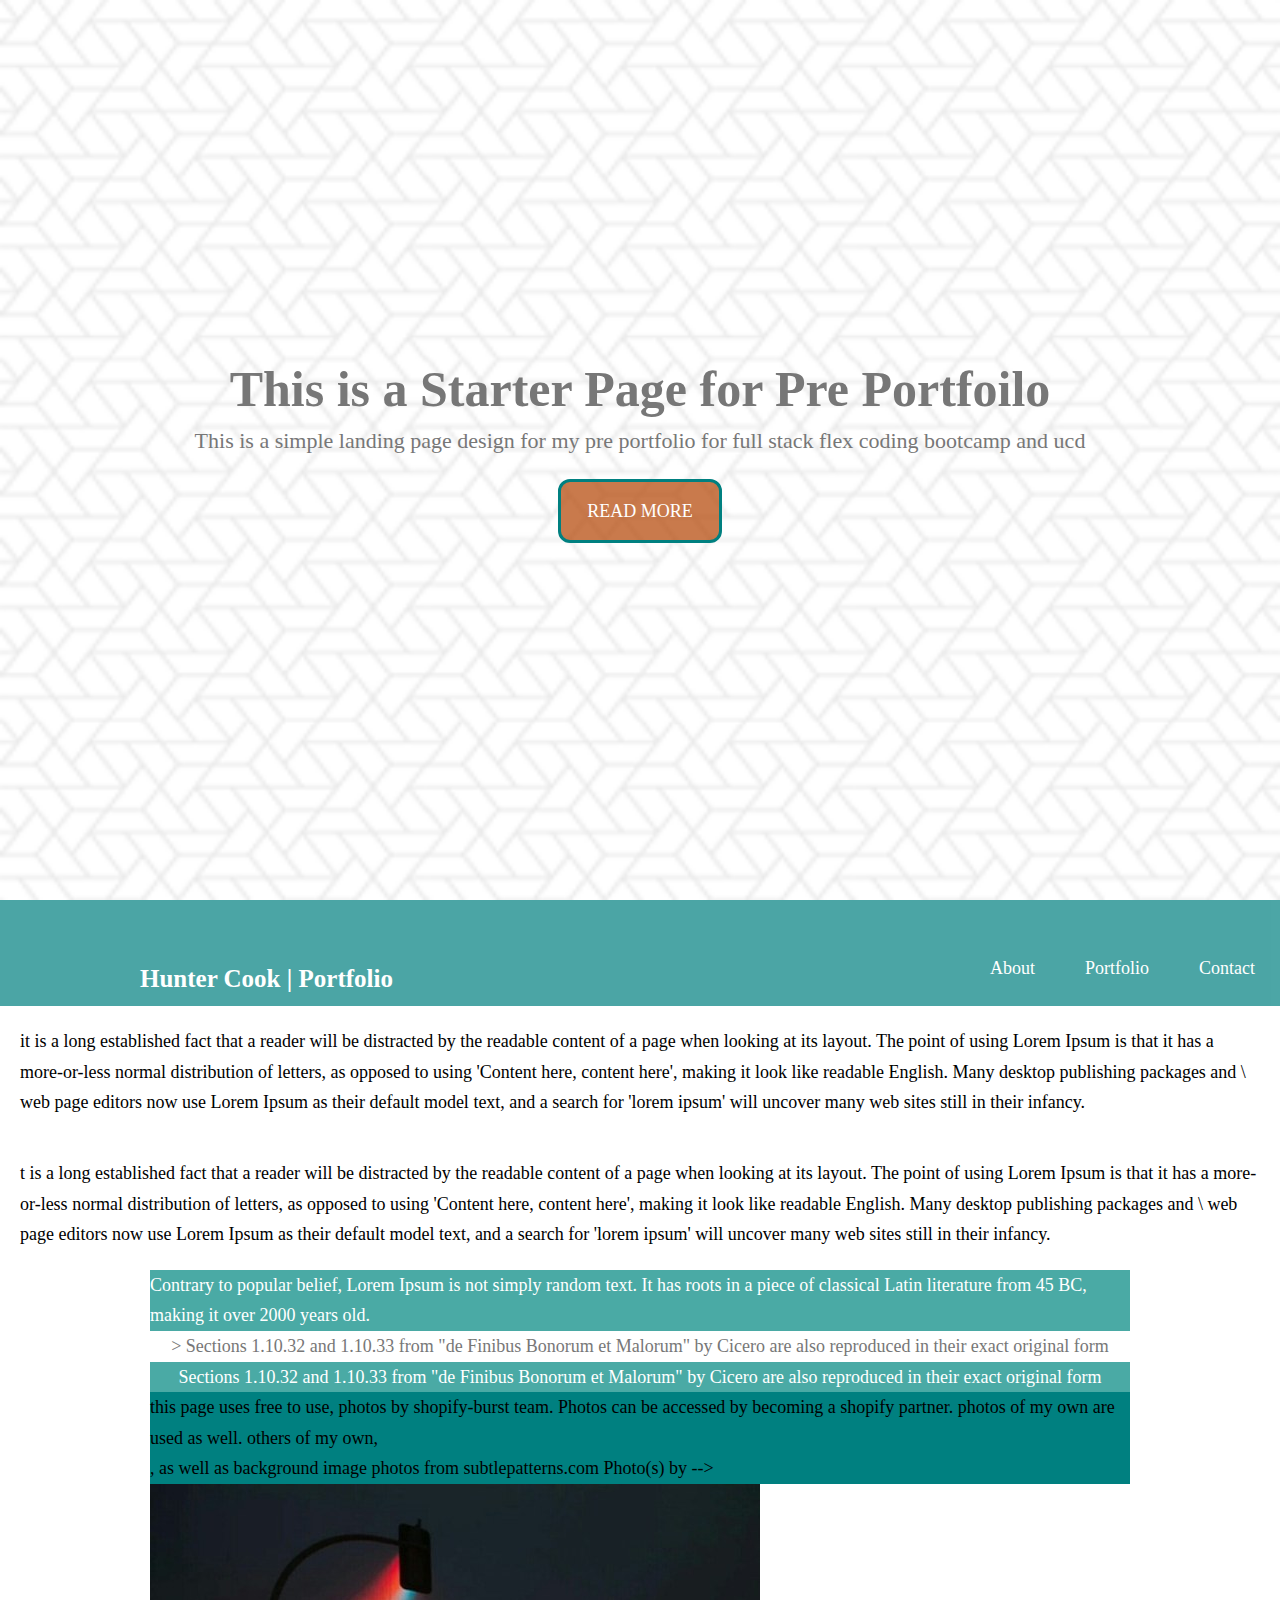
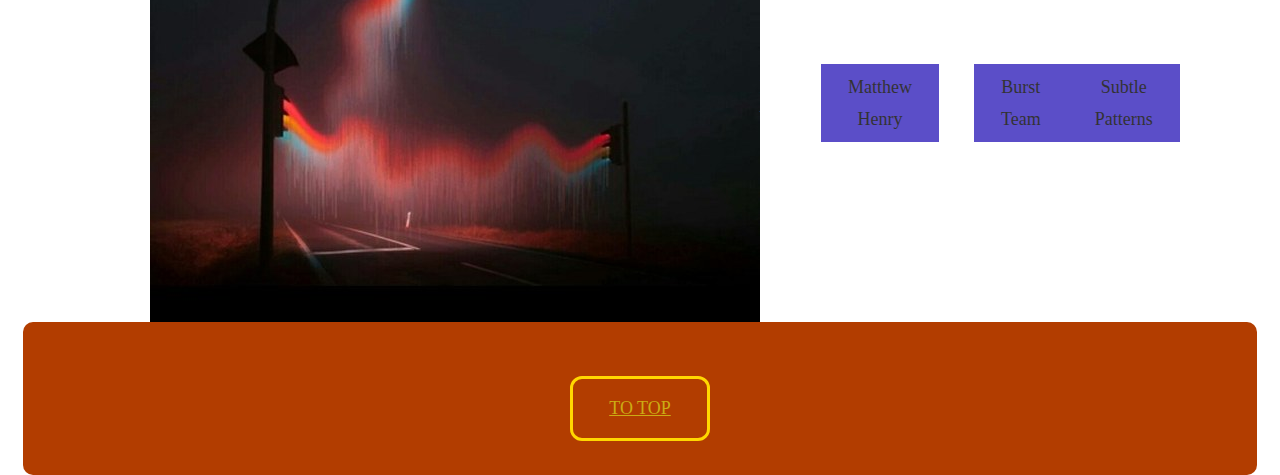
<file: base-portfolio/index.html>
<!DOCTYPE html>
<html lang="en">
<head>
	<meta charset="UTF-8">
	<meta name="viewport" content="width=device-width, initial-scale=1.0">
	<meta http-equiv="X-UA-Compatible" content="ie=edge">
	<title>MyIndex</title>
<link rel="stylesheet" type="text/css" href="assets/css/oldstyle.css"> 
</head>
<body>
	<header id="showcase"> 
		<h1 id="top"> This is a Starter Page for Pre Portfoilo</h1> 
		<p> This is a simple landing page design for my pre portfolio for full stack 
			flex coding bootcamp and ucd </p> 
		
	<a href="index.html#section-a" class="button" > Read More </a> 
    </header> 
    
    
    <div class="navbar">
        <h1 id="logo"> Hunter Cook | Portfolio </h1>
        <a href="contact.html"> contact</a>
        <a href="gallery.html"> portfolio </a>
        <a href="portfolio.html"> about </a>
    </div>
	<section id="section-a"> 
	<p> it is a long established fact that a
	reader will be distracted by the readable content
	of a page when looking at its layout. 
	The point of using Lorem Ipsum is that it
	has a more-or-less normal distribution of letters, 
	as opposed to using 'Content here, content here',
	making it look like readable English. 
	Many desktop publishing packages and \
	web page editors now use Lorem Ipsum as their default 
	model text, and a search for 'lorem ipsum' will uncover many web sites still in their infancy.</p> 
	</section> 
	<section id="section-b"> 
	<p> t is a long established fact that a
	reader will be distracted by the readable content
	of a page when looking at its layout. 
	The point of using Lorem Ipsum is that it
	has a more-or-less normal distribution of letters, 
	as opposed to using 'Content here, content here',
	making it look like readable English. 
	Many desktop publishing packages and \
	web page editors now use Lorem Ipsum as their default 
	model text, and a search for 'lorem ipsum' will uncover many web sites still in their infancy.</p> 
	</section> 
	<section id="section-c" > 
		<div class="box1" > 
		Contrary to popular belief, Lorem Ipsum
		is not simply random text.
		It has roots in a piece of classical 
		Latin literature from 45 BC,
		making it over 2000 years old.
		
		</div> 
		<div class="box2" > 
		    >
        Sections 1.10.32 and 1.10.33 
		from "de Finibus Bonorum et Malorum" 
		by Cicero are also reproduced 
		in their exact original form
		
		</div> 
		<div class="box3"> 
		Sections 1.10.32 and 1.10.33 
		from "de Finibus Bonorum et Malorum" 
		by Cicero are also reproduced 
		in their exact original form
		
		
        </div> 
        <div class="box4">
           
        this page uses free to use, 
        photos by shopify-burst team.
        Photos can be accessed by becoming
        a shopify partner.
        photos of my own are used
         as well. 
        others of my own,</br> ,
        as well as background image
        photos from subtlepatterns.com 

        Photo(s) by --> 
        </div>
        <div class="box5">


            <img src="assets/images/img1img.jpeg" alt="none">
            Photo(s) by <a href="https://burst.shopify.com/@matthew_henry?utm_campaign=photo_credit&amp;utm_content=Free+White+Crane+Water+Reflection+Photo+%E2%80%94+High+Res+Pictures&amp;utm_medium=referral&amp;utm_source=credit">Matthew Henry</a> 
            from <a href="https://burst.shopify.com/bird?utm_campaign=photo_credit&amp;utm_content=Free+White+Crane+Water+Reflection+Photo+%E2%80%94+High+Res+Pictures&amp;utm_medium=referral&amp;utm_source=credit">Burst Team</a>
                        <a href="https://subtlepatterns.com/">Subtle Patterns</a>
        </div>

    </div> 
		</section> 
		<footer id="to-top" > 
		<a href="index.html#top" class="button"  > to top </a> 
		</footer> 
</body>
</html>
</file>
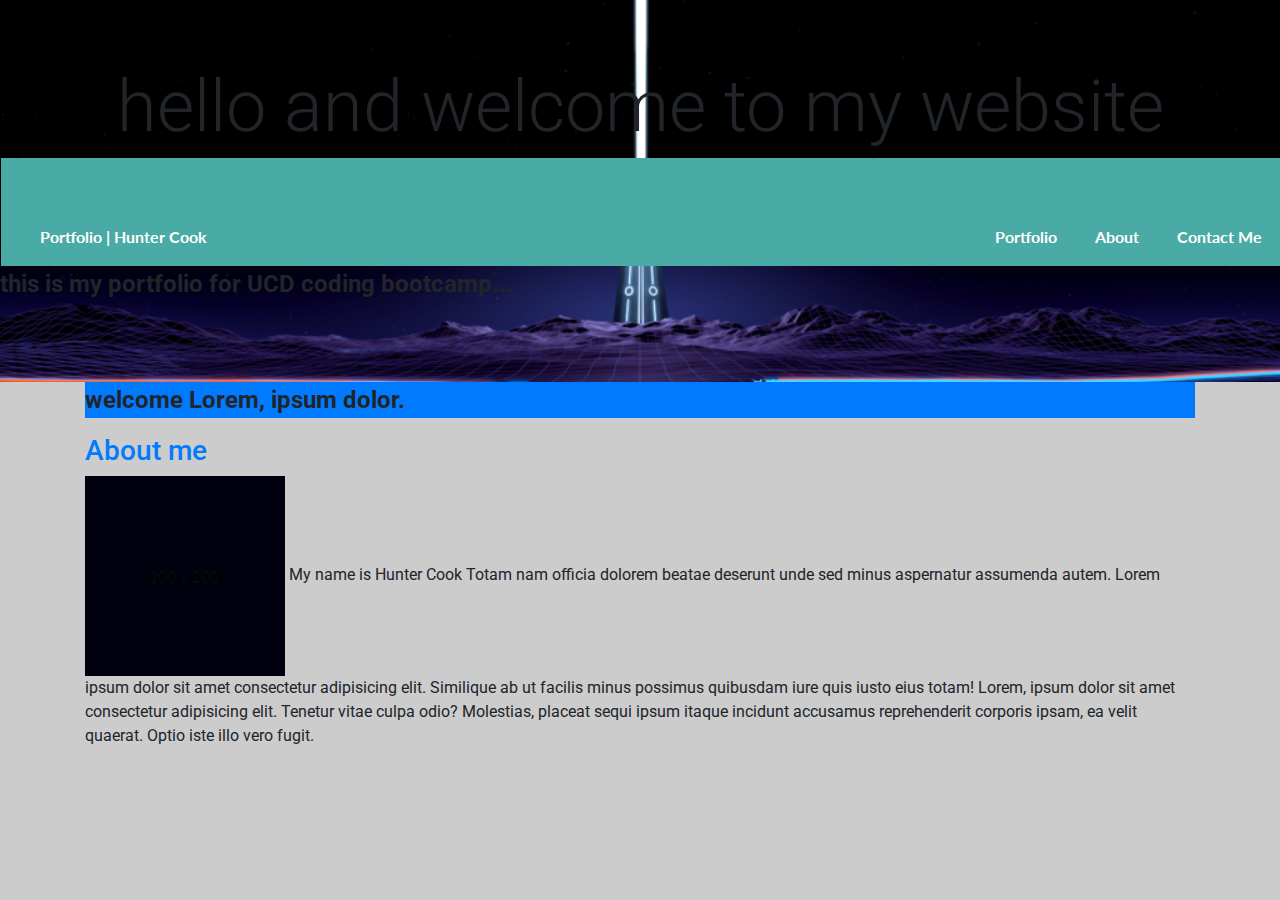
<file: bootstrap-portfolio/index.html>
<!DOCTYPE html>
<html lang="en">
<head>
    <meta charset="UTF-8">
    <meta name="viewport" content="width=device-width, initial-scale=1.0">
    <meta http-equiv="X-UA-Compatible" content="ie=edge">
    <title>Document</title>
   <!-- my google fonts -->
    
   <link href="https://fonts.googleapis.com/css?family=Lato|Open+Sans" rel="stylesheet">
   <link href="https://fonts.googleapis.com/css?family=Oswald|Roboto" rel="stylesheet">

   <!--Bootstrap styles and CDN-->

    <link rel="stylesheet" href="https://maxcdn.bootstrapcdn.com/bootstrap/4.0.0/css/bootstrap.min.css" 
    integrity="sha384-Gn5384xqQ1aoWXA+058RXPxPg6fy4IWvTNh0E263XmFcJlSAwiGgFAW/dAiS6JXm" crossorigin="anonymous">

    <!--My style overrrides -->
    <link rel="stylesheet" type="text/css" href="assets/css/styler2-override.css">
    <link rel="stylesheet" type="text/css" href="assets/css/media-queries.css">
</head>
<body>
    <header class="jumbotron jumbotron-fluid"> 
        <div class="container text-center">
        <h2 class="display-3"> hello and welcome to my website</h2>
    </div>
                <div class="topnav1"> 
                        <a id="icon" href="contact.html"> Portfolio | Hunter Cook</a>
                        <a href="contact.html#bottom">Contact Me</a>
                        <a href="index.html"> About </a>
                        <a href="portfolio.html">Portfolio</a>
                
                
                    </div>
                    </div>
                    <p class="lead">this is my portfolio for UCD coding bootcamp...</p> 
    </header>
    <div class="container container-fluid">
        <div class="row"> 
            <div class="col-md-12">
              <p class="lead bg-primary"> 
                welcome Lorem, ipsum dolor.
                
              </p> 
                

            </div>

        </div>

    </div>
    <div class="container container-fluid">
    <h3 class="about"><a href="portfolio.html#"> About me </a></h3>
 <section id="section-a">
         <img src="assets/images/placeholder.png" height="200px" width="200px" max="250px" usemap="#portfolio-map" alt="image broken"> 
         <map name="portfolio-map">
             <area shape="rect" coords="1, 200, 0, 100" title="tooltip for contact"href="contact.html">
             <area shape="rect" coords="0, 201, 100, 200" title="tooltip for contact"href="contact.html">
         </map>
 
    My name is Hunter Cook Totam nam officia dolorem beatae deserunt unde  sed minus aspernatur assumenda autem.
     Lorem ipsum dolor sit amet consectetur adipisicing elit.
      Similique ab ut facilis minus possimus quibusdam iure quis iusto eius totam!
      Lorem, ipsum dolor sit amet consectetur adipisicing elit. Tenetur vitae culpa odio? Molestias,
       placeat sequi ipsum itaque incidunt accusamus reprehenderit corporis ipsam, ea velit quaerat.
       Optio iste illo vero fugit. 
       
      



 </section>
</div>

<script src="https://code.jquery.com/jquery-3.2.1.slim.min.js" integrity="sha384-KJ3o2DKtIkvYIK3UENzmM7KCkRr/rE9/Qpg6aAZGJwFDMVNA/GpGFF93hXpG5KkN" crossorigin="anonymous"></script>
<script src="https://cdnjs.cloudflare.com/ajax/libs/popper.js/1.12.9/umd/popper.min.js" integrity="sha384-ApNbgh9B+Y1QKtv3Rn7W3mgPxhU9K/ScQsAP7hUibX39j7fakFPskvXusvfa0b4Q" crossorigin="anonymous"></script>
<script src="https://maxcdn.bootstrapcdn.com/bootstrap/4.0.0/js/bootstrap.min.js" integrity="sha384-JZR6Spejh4U02d8jOt6vLEHfe/JQGiRRSQQxSfFWpi1MquVdAyjUar5+76PVCmYl" crossorigin="anonymous"></script>
</body>
</html>
</file>
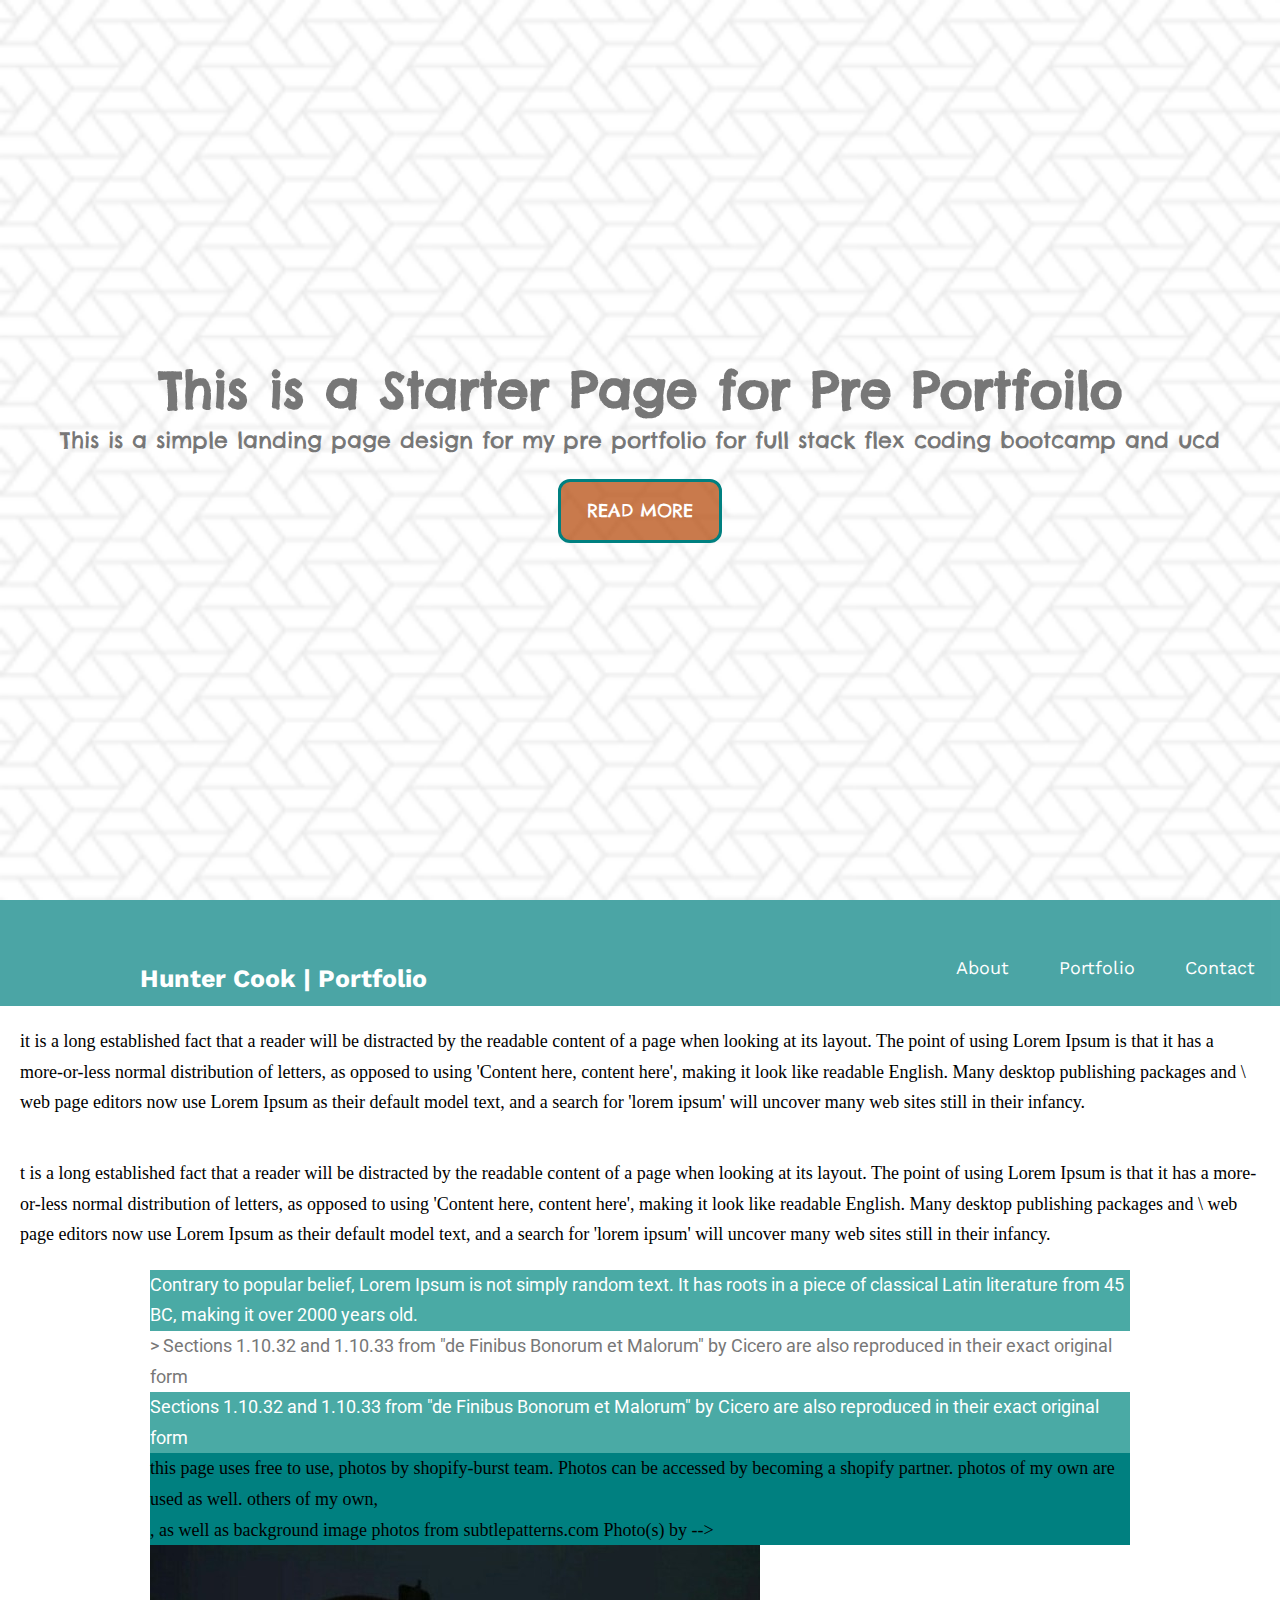
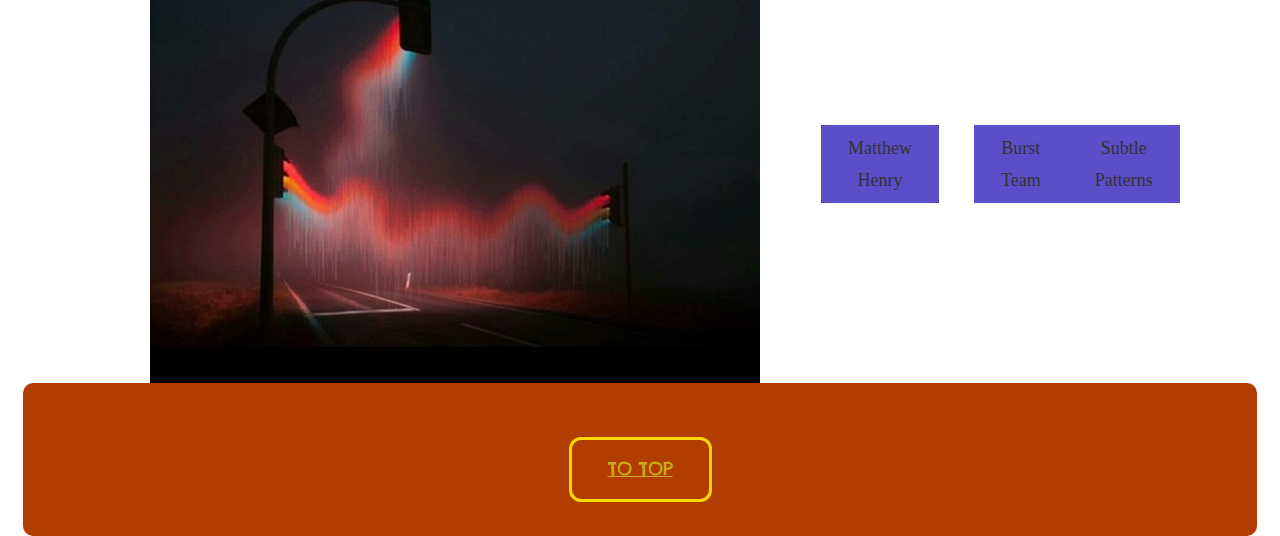
<file: responsive-portfolio/index.html>
<!DOCTYPE html>
<html lang="en">
<head>
	<meta charset="UTF-8">
	<meta name="viewport" content="width=device-width, initial-scale=1.0">
	<meta http-equiv="X-UA-Compatible" content="ie=edge">
	<title>MyIndex</title>
	<link href="https://fonts.googleapis.com/css?family=Open+Sans|Roboto|Work+Sans" rel="stylesheet">
	<link href="https://fonts.googleapis.com/css?family=Chelsea+Market|Work+Sans" rel="stylesheet">
<link rel="stylesheet" type="text/css" href="assets/css/oldstyle.css"> 
</head>
<body>
	<header id="showcase"> 
		<h1 id="top"> This is a Starter Page for Pre Portfoilo</h1> 
		<p> This is a simple landing page design for my pre portfolio for full stack 
			flex coding bootcamp and ucd </p> 
		
	<a href="index.html#section-a" class="button" > Read More </a> 
    </header> 
    
    
    <div class="navbar">
        <h1 id="logo"> Hunter Cook | Portfolio </h1>
        <a href="contact.html"> contact</a>
        <a href="index.html"> portfolio </a>
        <a href="portfolio.html"> about </a>
    </div>
	<section id="section-a"> 
	<p> it is a long established fact that a
	reader will be distracted by the readable content
	of a page when looking at its layout. 
	The point of using Lorem Ipsum is that it
	has a more-or-less normal distribution of letters, 
	as opposed to using 'Content here, content here',
	making it look like readable English. 
	Many desktop publishing packages and \
	web page editors now use Lorem Ipsum as their default 
	model text, and a search for 'lorem ipsum' will uncover many web sites still in their infancy.</p> 
	</section> 
	<section id="section-b"> 
	<p> t is a long established fact that a
	reader will be distracted by the readable content
	of a page when looking at its layout. 
	The point of using Lorem Ipsum is that it
	has a more-or-less normal distribution of letters, 
	as opposed to using 'Content here, content here',
	making it look like readable English. 
	Many desktop publishing packages and \
	web page editors now use Lorem Ipsum as their default 
	model text, and a search for 'lorem ipsum' will uncover many web sites still in their infancy.</p> 
	</section> 
	<section id="section-c" > 
		<div class="box1" > 
		Contrary to popular belief, Lorem Ipsum
		is not simply random text.
		It has roots in a piece of classical 
		Latin literature from 45 BC,
		making it over 2000 years old.
		
		</div> 
		<div class="box2" > 
		    >
        Sections 1.10.32 and 1.10.33 
		from "de Finibus Bonorum et Malorum" 
		by Cicero are also reproduced 
		in their exact original form
		
		</div> 
		<div class="box3"> 
		Sections 1.10.32 and 1.10.33 
		from "de Finibus Bonorum et Malorum" 
		by Cicero are also reproduced 
		in their exact original form
		
		
        </div> 
        <div class="box4">
           
        this page uses free to use, 
        photos by shopify-burst team.
        Photos can be accessed by becoming
        a shopify partner.
        photos of my own are used
         as well. 
        others of my own,</br> ,
        as well as background image
        photos from subtlepatterns.com 

        Photo(s) by --> 
        </div>
        <div class="box5">


            <img src="assets/images/img1img.jpeg" alt="none">
            Photo(s) by <a href="https://burst.shopify.com/@matthew_henry?utm_campaign=photo_credit&amp;utm_content=Free+White+Crane+Water+Reflection+Photo+%E2%80%94+High+Res+Pictures&amp;utm_medium=referral&amp;utm_source=credit">Matthew Henry</a> 
            from <a href="https://burst.shopify.com/bird?utm_campaign=photo_credit&amp;utm_content=Free+White+Crane+Water+Reflection+Photo+%E2%80%94+High+Res+Pictures&amp;utm_medium=referral&amp;utm_source=credit">Burst Team</a>
                        <a href="https://subtlepatterns.com/">Subtle Patterns</a>
        </div>

    </div> 
		</section> 
		<footer id="to-top" > 
		<a href="index.html#top" class="button"  > to top </a> 
		</footer> 
</body>
</html>
</file>
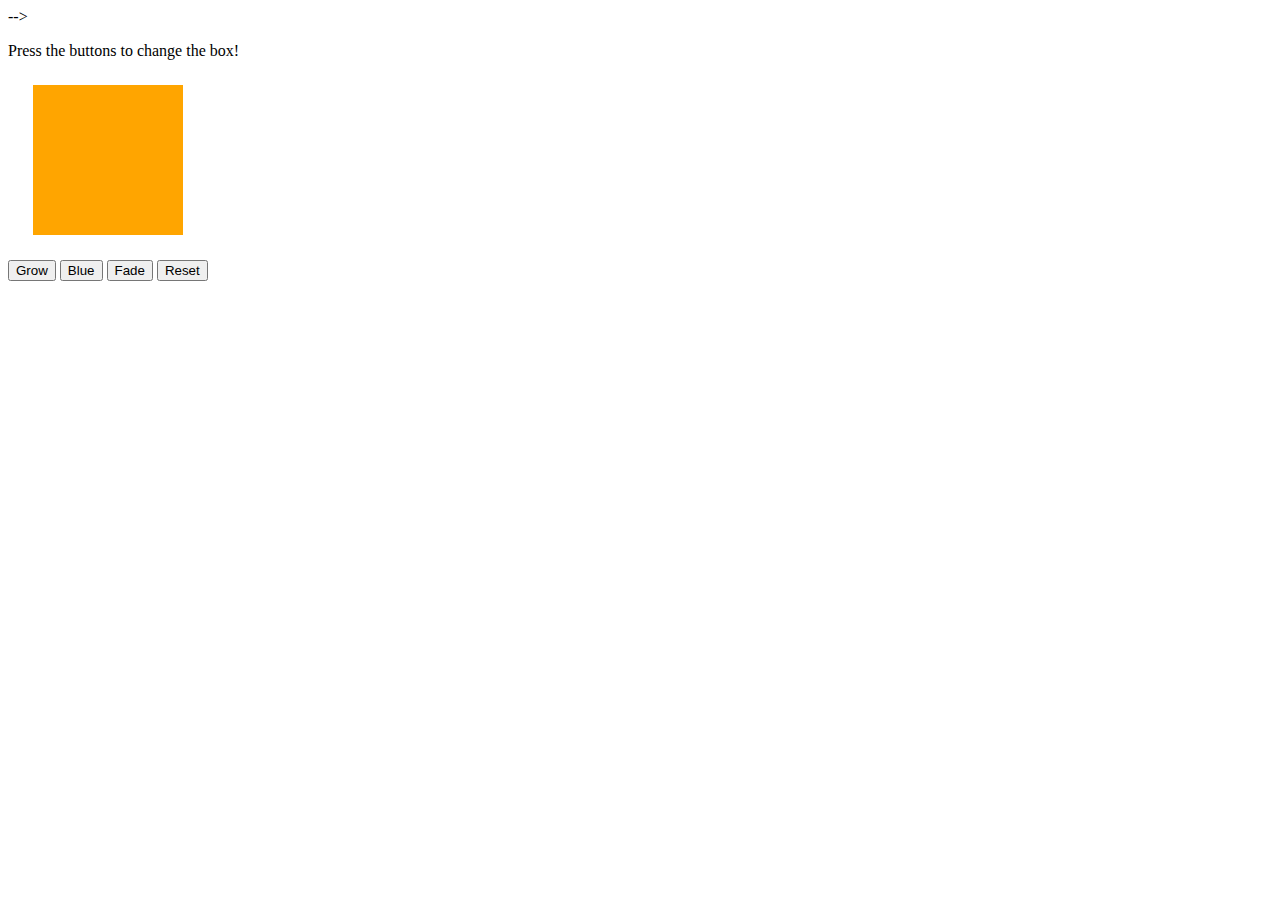
<file: homework/z-prework-hcc/module-10/index.html>
<!DOCTYPE html>
<html>
<head>
    <title>Jiggle Into JavaScript</title>
     <script type="text/javascript" src="https://cdnjs.cloudflare.com/ajax/libs/jquery/3.1.0/jquery.min.js"></script> -->
</head>
<body>

    <p>Press the buttons to change the box!</p>

    <div id="box" style="height:150px; width:150px; background-color:orange; margin:25px"></div>

    <button id="button1">Grow</button>
    <button id="button2">Blue</button>
    <button id="button3">Fade</button>
    <button id="button4">Reset</button>

    <script type="text/javascript" src="javascript.js"></script>

</body>
</html>
</file>
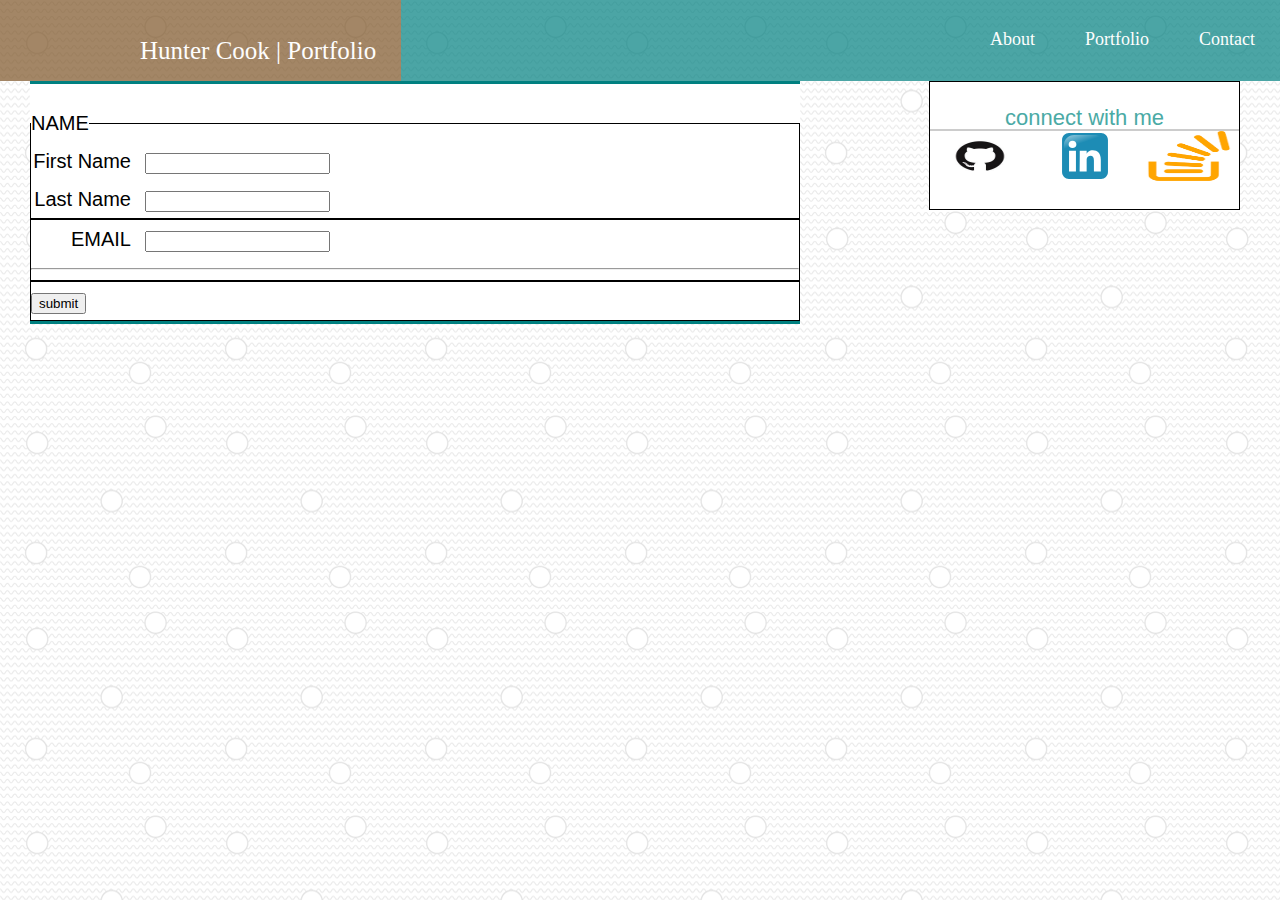
<file: base-portfolio/contact.html>
<!DOCTYPE html>
<html lang="en">
<head>
    <meta charset="UTF-8">
    <meta name="viewport" content="width=device-width, initial-scale=1.0">
    <meta http-equiv="X-UA-Compatible" content="ie=edge">

    <title>Document</title>
    <link rel="stylesheet" type="text/css" href="assets/css/reset.css"> 
    <link rel="stylesheet" type="text/css" href="assets/css/style2.css"> 
</head>
<body>
    <div class="navbar">
        <h1 id="logo"> Hunter Cook | Portfolio </h1>
        <a href="contact.html"> contact</a>
        <a href="index.html"> portfolio </a>
        <a href="portfolio.html"> about </a>
               
    
                
    </div>
     

    <div class="hooks-box">
            <h2> connect with me</h2>
    </hr> 
            
            
        <img src="assets/images/github-hook.jpeg" width="100px" height="50px" max="100px" title="follow me on github"
           alt="image cannot display" href="https://www.github.com">
        <img src="assets/images/linkdin.svg"  width="100px" height="50px" max="100px" title="follow me on linkdin"
           alt="image cannot display" href="https://www.">
        <img src="assets/images/stackoverflow.png" width="100px" height="50px" max="100px" title="follow me on stackoverflow" alt="image cannot display" href="#myStackoverflow">
      
      
        </div>


    <div class="formwrapper">


        <form action="none"> 
            <fieldset> 
                <legend>NAME</legend>
            <label for="Firstname"> First Name </label>
                <input type="text" tabindex="1">  </br> 
            <label for="Lastname"> Last Name</label>
                <input type="text" tabindex="2"> 
            </fieldset>
           
            <fieldset> 
            <label for"email" > EMAIL </label>
                <input type="textarea" accept-charset="UTF-8" tabindex="3" cols="10" rows="2"> 
                <hr></hr> 
            
                </fieldset>
        <fieldset>
            <input type="submit" value="submit" tabindex="4"> 
        </fieldset>
        </form>
    </div>
  


</body>
</html>
</file>
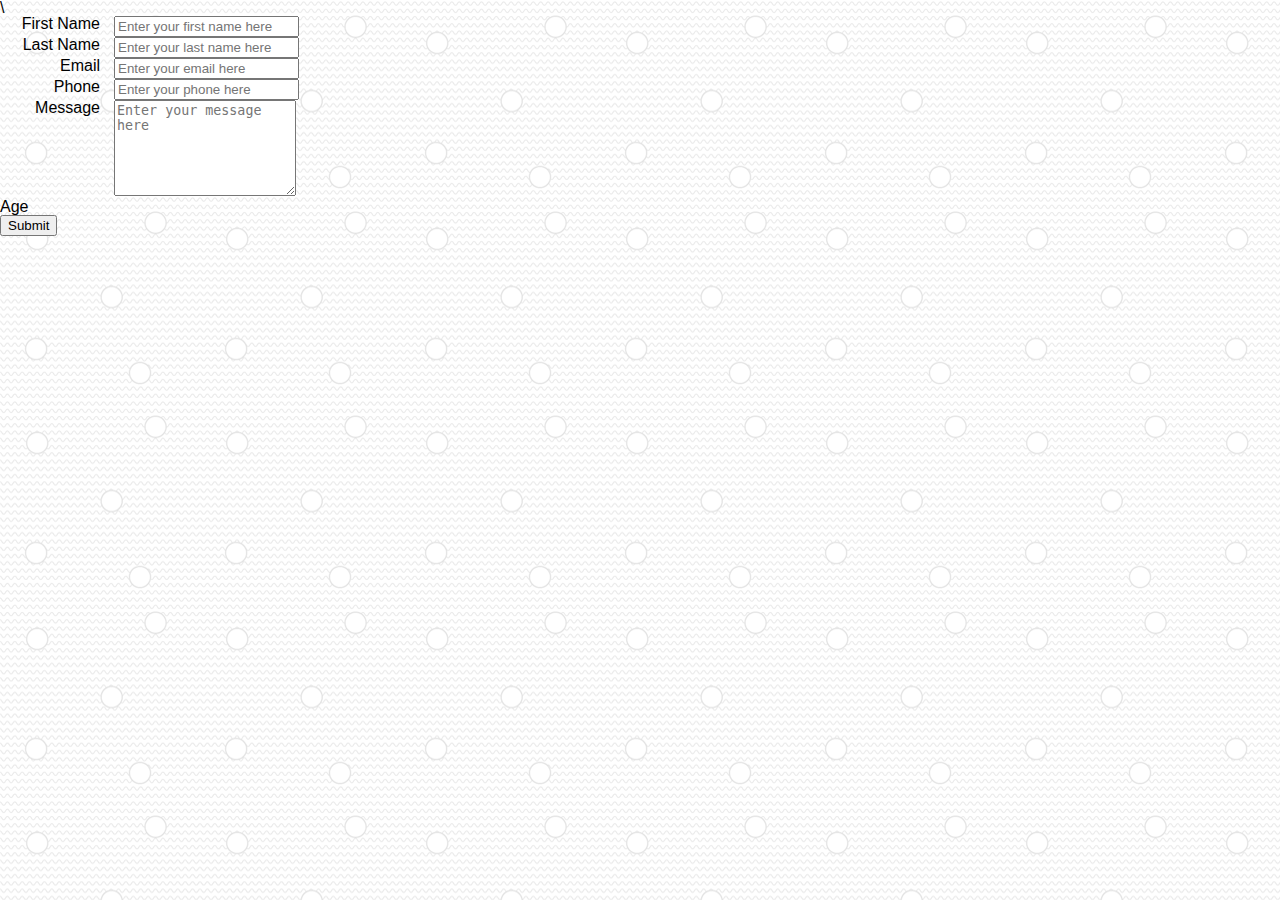
<file: base-portfolio/form.html>
<!DOCTYPE html>
<html lang="en">
<head>
    <meta charset="UTF-8">
    <meta name="viewport" content="width=device-width, initial-scale=1.0">
    <meta http-equiv="X-UA-Compatible" content="ie=edge">
    <title>Document</title>\
    <link rel="stylesheet" type="text/css" href="assets/css/reset.css">
    <link rel="stylesheet" type="text/css" href="assets/css/style2.css">
</head>
<body>

    <div class="form-wrapper">
  <form>


   
    <ul class="flex-outer">
      <li>
        <label for="first-name">First Name</label>
        <input type="text" id="first-name" placeholder="Enter your first name here">
      </li>
      <li>
        <label for="last-name">Last Name</label>
        <input type="text" id="last-name" placeholder="Enter your last name here">
      </li>
      <li>
        <label for="email">Email</label>
        <input type="email" id="email" placeholder="Enter your email here">
      </li>
      <li>
        <label for="phone">Phone</label>
        <input type="tel" id="phone" placeholder="Enter your phone here">
      </li>
      <li>
        <label for="message">Message</label>
        <textarea rows="6" id="message" placeholder="Enter your message here"></textarea>
      </li>
      <li>
        <p>Age</p>
        <ul class="flex-inner">
          <!-- list items here -->
        </ul>
      </li>
      <li>
        <button type="submit">Submit</button>
      </li>
    </ul>
  </form>
</div>
</body>
</html>
</file>
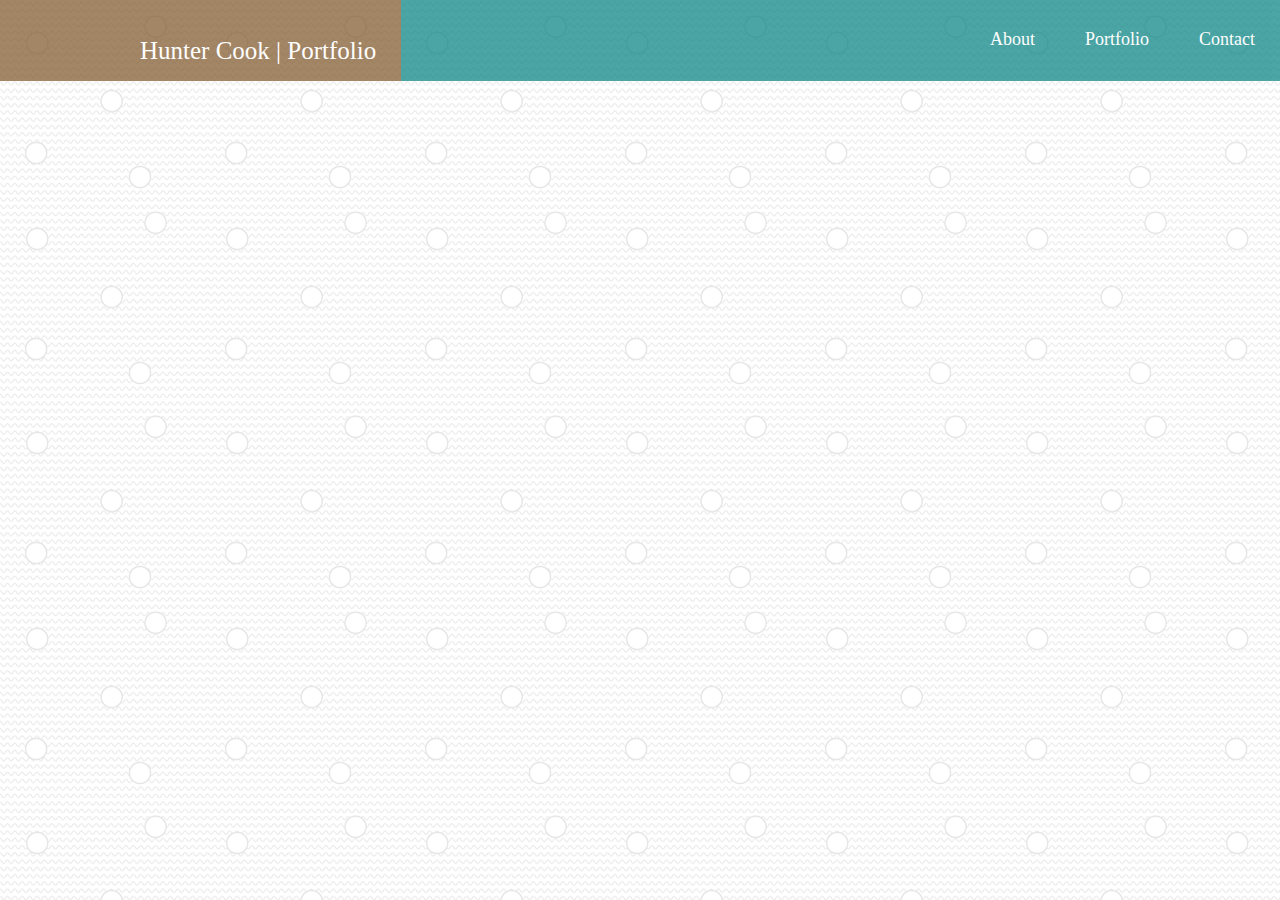
<file: base-portfolio/gallery.html>
<!DOCTYPE html>
<html lang="en">
<head>
    <meta charset="UTF-8">
    <meta name="viewport" content="width=device-width, initial-scale=1.0">
    <meta http-equiv="X-UA-Compatible" content="ie=edge">
    <title>Document</title>
    <link rel="stylesheet" type="text/css" href="assets/css/reset.css"> 
    <link rel="stylesheet" type="text/css" href="assets/css/style2.css">
</head>
<body>
    <div class="navbar"> 
        <h1 id="logo"> Hunter Cook | Portfolio </h1>
        <a href="contact.html"> contact</a>
        <a href="index.html"> portfolio </a>
        <a href="portfolio.html"> about </a>
    </div>
</body>
</html>
</file>
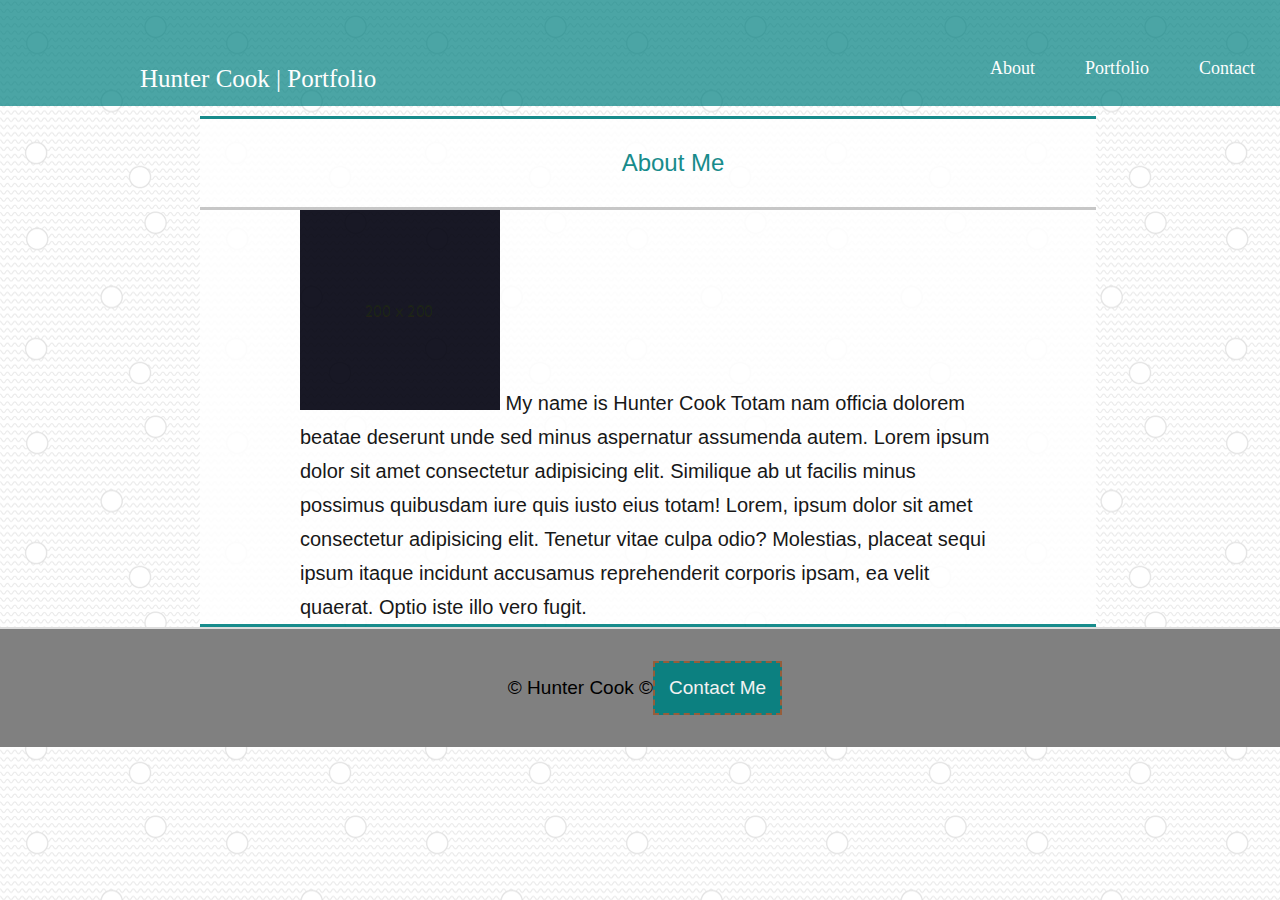
<file: base-portfolio/portfolio.html>
<!DOCTYPE html>
<html lang="en">
<head>
    <meta charset="UTF-8">
    <meta name="viewport" content="width=device-width, initial-scale=1.0">
    <meta http-equiv="X-UA-Compatible" content="ie=edge">
    <title>Document</title>
    <link rel="stylesheet" type="text/css" href="assets/css/reset.css"> 
    <link rel="stylesheet" type="text/css" href="assets/css/style.css"> 
</head>
<body>
  
    <div class="navbar">
            <h1 id="logo"> Hunter Cook | Portfolio </h1>
            <a href="contact.html"> contact</a>
            <a href="index.html"> portfolio </a>
            <a href="portfolio.html"> about </a>
           

            
        </div>
<div class="wrapper">
       <h3 class="about"><a href="portfolio.html#"> About me </a></h3>
    <section id="section-a">
            <img src="assets/images/placeholder.png" height="200px" width="200px" max="250px" usemap="#portfolio-map" alt="image broken"> 
            <map name="portfolio-map">
                <area shape="rect" coords="1, 200, 0, 100" title="tooltip for contact"href="contact.html">
                <area shape="rect" coords="0, 201, 100, 200" title="tooltip for contact"href="contact.html">
            </map>
    
       My name is Hunter Cook
        Totam nam officia dolorem beatae deserunt unde 
        sed minus aspernatur assumenda autem.
        Lorem ipsum dolor sit amet consectetur adipisicing elit.
         Similique ab ut facilis minus possimus quibusdam iure quis iusto eius totam!
         Lorem, ipsum dolor sit amet consectetur adipisicing elit. Tenetur vitae culpa odio? Molestias,
          placeat sequi ipsum itaque incidunt accusamus reprehenderit corporis ipsam, ea velit quaerat.
          Optio iste illo vero fugit. 
          
         

 

    </section>
</div>
    <footer id="sticky-footer">
     
       
        &copy; Hunter Cook  &copy; 
       <h2 class="bottom-contact"><a href="contact.html" > contact me </a> </h2> 
    </footer> 

</body>
</html>
</file>
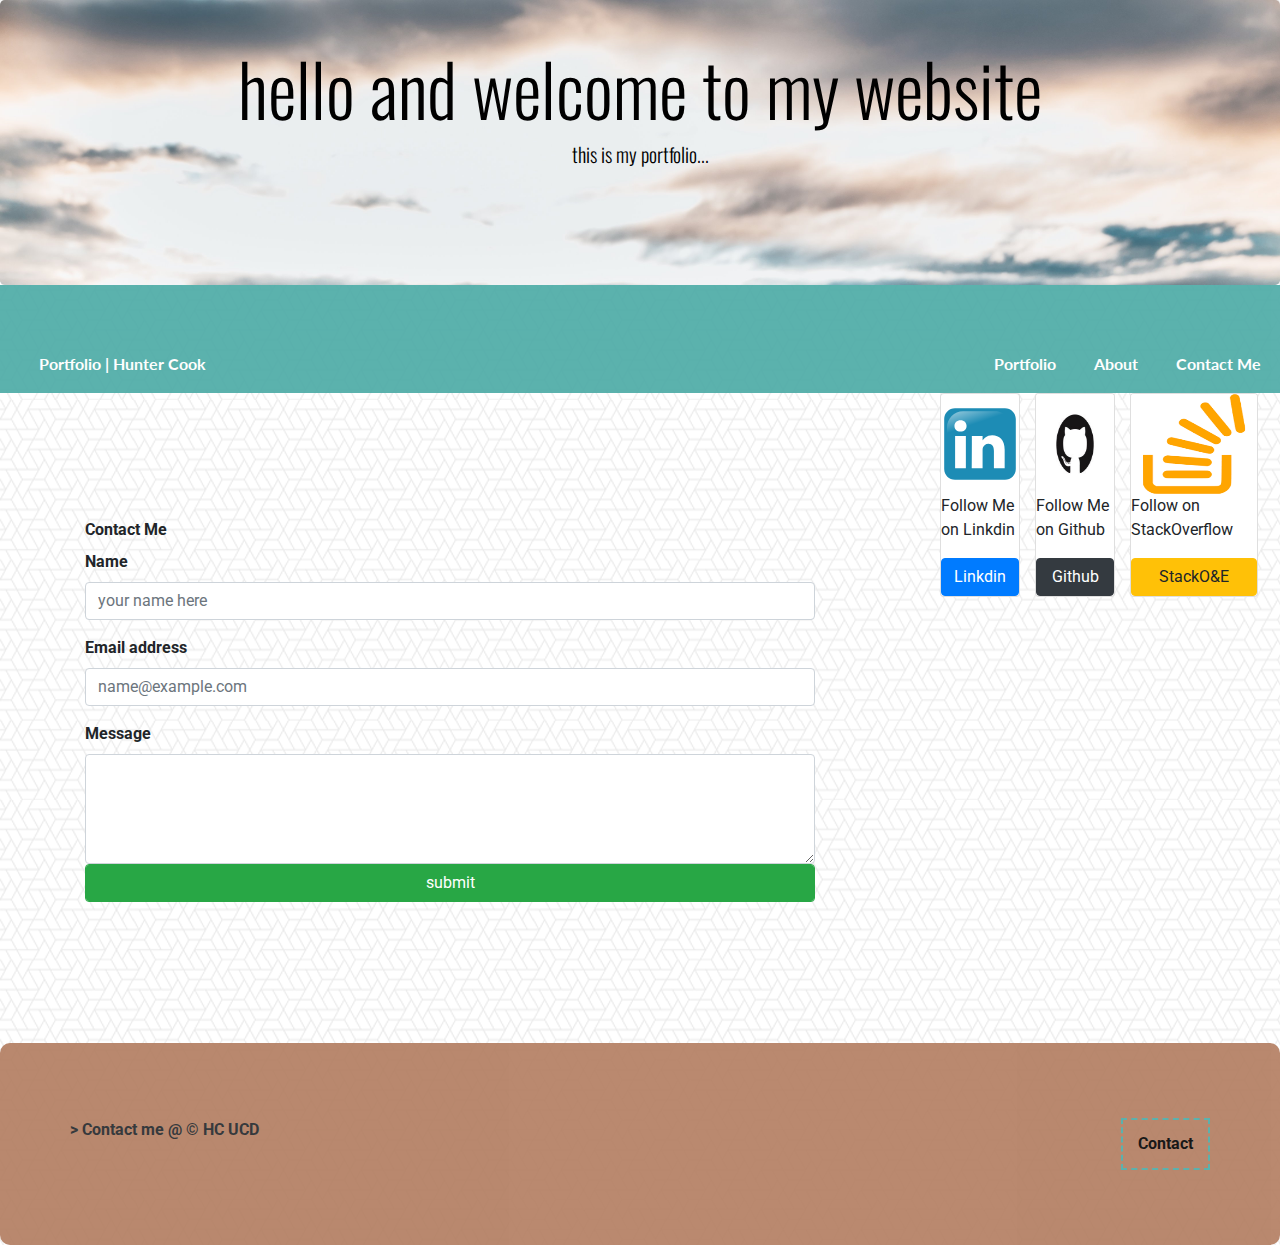
<file: bootstrap-portfolio/contact.html>
<!DOCTYPE html>
<html lang="en">
<head>
    <meta charset="UTF-8">
    <meta name="viewport" content="width=device-width, initial-scale=1.0">
    <meta http-equiv="X-UA-Compatible" content="ie=edge">
    <title>Document</title>
    <!-- my google fonts -->
    
    <link href="https://fonts.googleapis.com/css?family=Lato|Open+Sans" rel="stylesheet">
    <link href="https://fonts.googleapis.com/css?family=Oswald|Roboto" rel="stylesheet">

    <!-- Bootstrap Cdn / comments for my own sake to keep stylesheets in order and seperated-->
    <link rel="stylesheet" href="https://maxcdn.bootstrapcdn.com/bootstrap/4.0.0/css/bootstrap.min.css" 
    integrity="sha384-Gn5384xqQ1aoWXA+058RXPxPg6fy4IWvTNh0E263XmFcJlSAwiGgFAW/dAiS6JXm" crossorigin="anonymous">

    <link rel="stylesheet" type="text/css" href="assets/css/styler1.css">
    <link rel="stylesheet" type="text/css" href="assets/css/media-queries.css"> 

</head>
<body>
<div class="jumbotron-fluid">
    <div class="col-md-12 jumbotron">
        <header class="container-fluid text-center">

            <h1 class="display-3"> hello and welcome to my website </h1>
            <p class="lead"> this is my portfolio...</p>
</header>
</div>
</div>
      
<div class="topnav1"> 
        <a id="icon" href="contact.html"> Portfolio | Hunter Cook</a>
        <a href="contact.html#bottom">Contact Me</a>
        <a href="index.html"> About </a>
        <a href="portfolio.html">Portfolio</a>


</div>
</div>

        <div class="container">
            <div class="row"> 
                <div class="col-lg-8"> 
                        <form class="form-container">
                                <label for="form-group text-center label-push-left">Contact Me</label>
                                <div class="form-group">
                                  <label for="exampleFormControlSelect1" title="name">Name</label>
                                  <input class="form-control" id="exampleFormControlTextarea1" 
                                  rows="3" cols="4" type="text" placeholder="your name here">
                                </div>
                                <div class="form-group">
                                        <label for="exampleFormControlInput1">Email address</label>
                                        <input type="email" class="form-control" id="exampleFormControlInput1" placeholder="name@example.com">
                                      </div>
                                <div class="form-group">
                                  <label for="exampleFormControlTextarea1">Message</label>
                                  <textarea class="form-control" id="exampleFormControlTextarea1" rows="4" cols="40"></textarea>
                                  <input class="form-control btn-success" id="exampleFormControlInput1" type="submit" value="submit">
                                </div>
                                
                              </form>
                </div>
                <div class="col-lg-1 space whtspace">
                        

                </div>
                <div class="col-lg-1 bg-none"> 
                        <div class="card" style="width: 5rem;">
                                <img class="card-img-top" src="assets/images/linkdin.svg" height="100px" width="100px" alt="Card image cap">
                                  <p class="card-text">Follow Me on Linkdin</p>
                                  <a href="https://www.linkdin.com" class="btn btn-primary">Linkdin</a>
                                </div>
                </div>
                <div class="col-lg-1 bg-none">
                        <div class="card" style="width: 5rem;">
                                <img class="card-img-top" src="assets/images/github-hook.jpeg" height="100px" width="100px" max="100px" alt="Card image cap">
                                  <p class="card-text">Follow Me on Github</p>
                                  <a href="https://www.github.io" class="btn btn-dark">Github</a>
                                </div>

                    
                </div> 
                <div class="col-lg-1 bg-none">
                        <div class="card" style="width: 8rem;">
                                <img class="card-img-top" src="assets/images/stackoverflow.png" height="100px" width="120px" alt="Card image cap">
                                  <p class="card-text">Follow on StackOverflow</p>
                                  <a href="https://www.stackoverflow.com" class="btn btn-warning">StackO&E</a>
                                </div>



                </div>
                </div>            
                 </div>            
                </div>
            </div>
        </div>
 

<div class="bottom-footer"> 
    <div class="container"> 
        <div class="row">
            <div class="col-lg-12 jumbotron-fluid">

               <strong>> Contact me <a href="contact.html#logo">Contact</a> @ &copy HC UCD </strong>
            </div>
        </div>
    </div>
</div>

    






    <script src="https://code.jquery.com/jquery-3.2.1.slim.min.js" integrity="sha384-KJ3o2DKtIkvYIK3UENzmM7KCkRr/rE9/Qpg6aAZGJwFDMVNA/GpGFF93hXpG5KkN" crossorigin="anonymous"></script>
    <script src="https://cdnjs.cloudflare.com/ajax/libs/popper.js/1.12.9/umd/popper.min.js" integrity="sha384-ApNbgh9B+Y1QKtv3Rn7W3mgPxhU9K/ScQsAP7hUibX39j7fakFPskvXusvfa0b4Q" crossorigin="anonymous"></script>
    <script src="https://maxcdn.bootstrapcdn.com/bootstrap/4.0.0/js/bootstrap.min.js" integrity="sha384-JZR6Spejh4U02d8jOt6vLEHfe/JQGiRRSQQxSfFWpi1MquVdAyjUar5+76PVCmYl" crossorigin="anonymous"></script>
</body>
</html>
</file>
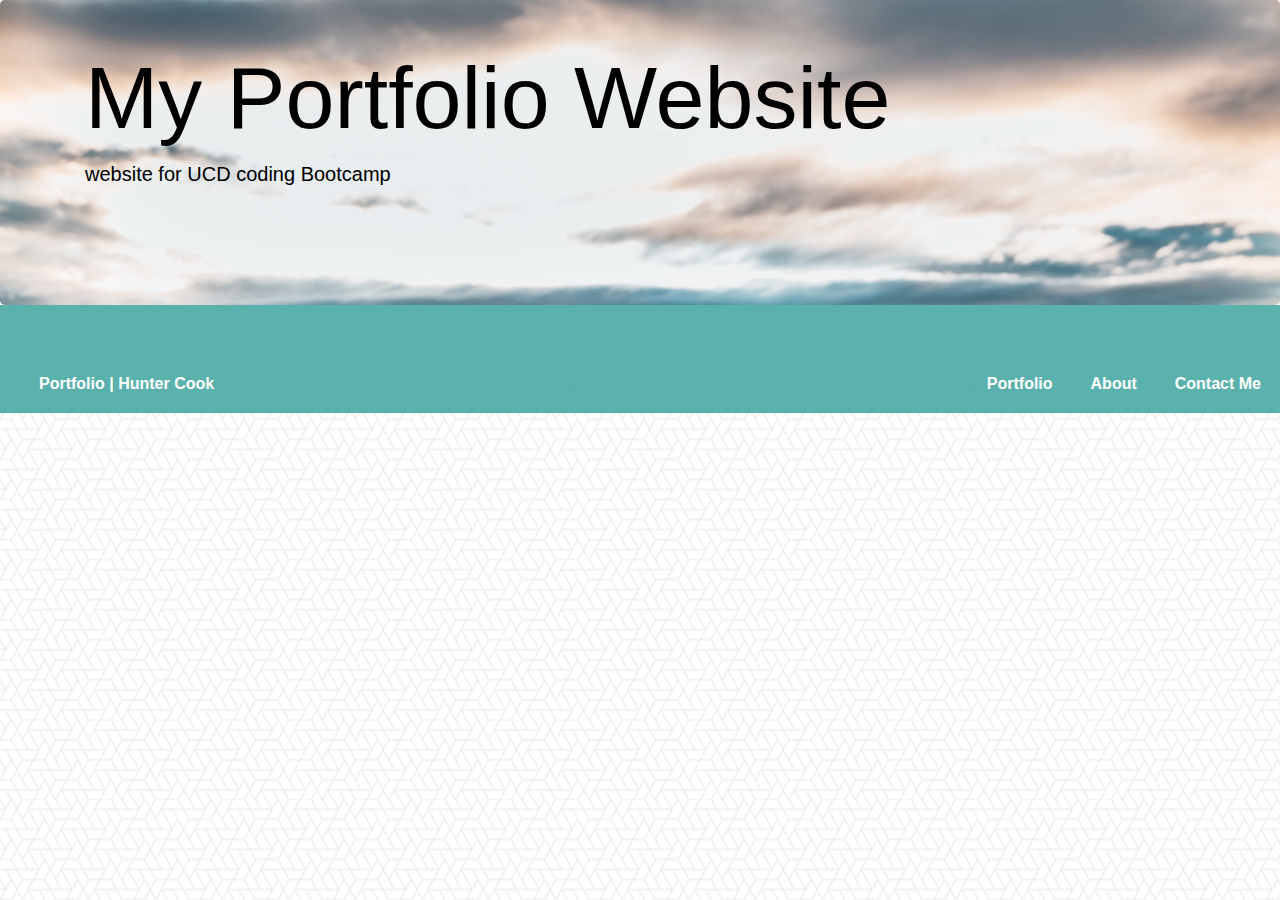
<file: bootstrap-portfolio/portfolio.html>
<!DOCTYPE html>
<html lang="en">
<head>
    <meta charset="UTF-8">
    <meta name="viewport" content="width=device-width, initial-scale=1.0">
    <meta http-equiv="X-UA-Compatible" content="ie=edge">
    <title>Document</title>
    <link rel="stylesheet" href="https://maxcdn.bootstrapcdn.com/bootstrap/4.0.0/css/bootstrap.min.css" 
    integrity="sha384-Gn5384xqQ1aoWXA+058RXPxPg6fy4IWvTNh0E263XmFcJlSAwiGgFAW/dAiS6JXm" crossorigin="anonymous">

    <link rel="stylesheet" type="text/css" href="assets/css/styler1.css">
    <link rel="stylesheet" type="text/css" href="assets/css/media-queries.css">

</head>
<body>
    
        <div class="jumbotron container-fluid" >
            <div class="container for-about">
            <h1 class="display-2">My Portfolio Website</h1>
            <p class="lead">website for UCD coding Bootcamp</p>
            </div>
         </div>
         <div class="topnav1"> 
                <a id="icon" href="contact.html"> Portfolio | Hunter Cook</a>
                <a href="contact.html#bottom">Contact Me</a>
                <a href="index.html"> About </a>
                <a href="portfolio.html">Portfolio</a>
        
        
        </div>
<div class="col-lg-12">
    <div class="row"> 
        
    </div>
</div>


    <script src="https://code.jquery.com/jquery-3.2.1.slim.min.js" integrity="sha384-KJ3o2DKtIkvYIK3UENzmM7KCkRr/rE9/Qpg6aAZGJwFDMVNA/GpGFF93hXpG5KkN" crossorigin="anonymous"></script>
    <script src="https://cdnjs.cloudflare.com/ajax/libs/popper.js/1.12.9/umd/popper.min.js" integrity="sha384-ApNbgh9B+Y1QKtv3Rn7W3mgPxhU9K/ScQsAP7hUibX39j7fakFPskvXusvfa0b4Q" crossorigin="anonymous"></script>
    <script src="https://maxcdn.bootstrapcdn.com/bootstrap/4.0.0/js/bootstrap.min.js" integrity="sha384-JZR6Spejh4U02d8jOt6vLEHfe/JQGiRRSQQxSfFWpi1MquVdAyjUar5+76PVCmYl" crossorigin="anonymous"></script>
</body>
</html>
</file>
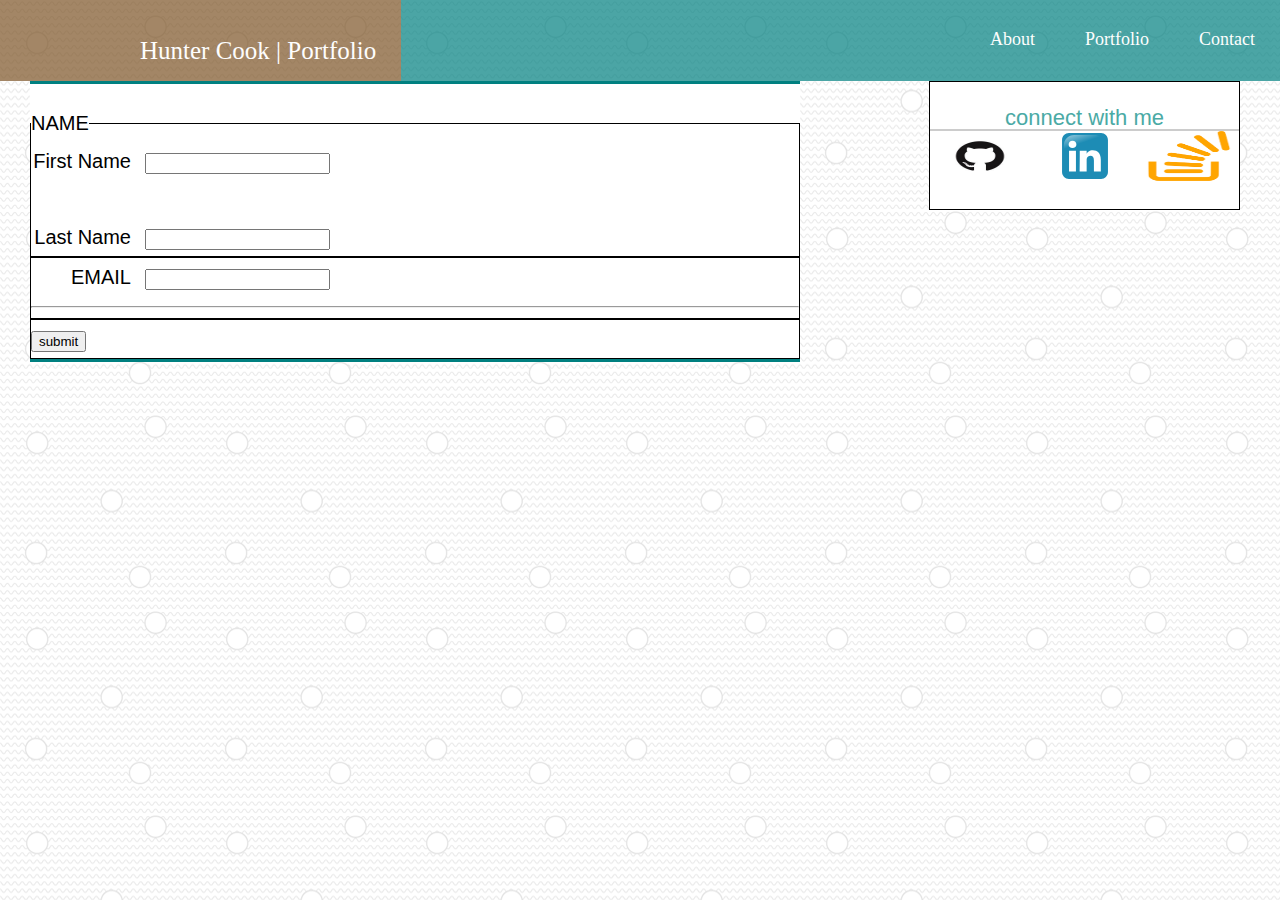
<file: responsive-portfolio/contact.html>
<!DOCTYPE html>
<html lang="en">
<head>
    <meta charset="UTF-8">
    <meta name="viewport" content="width=device-width, initial-scale=1.0">
    <meta http-equiv="X-UA-Compatible" content="ie=edge">

    <title>Document</title>
    <link rel="stylesheet" type="text/css" href="assets/css/reset.css"> 
    <link rel="stylesheet" type="text/css" href="assets/css/style2.css">
    <link rel="stylesheet" type="text/css" href="assets/css/media-query-global.css">  
</head>
<body>
    <div class="navbar">
        <h1 id="logo"> Hunter Cook | Portfolio </h1>
        <a href="contact.html"> contact</a>
        <a href="index.html"> portfolio </a>
        <a href="portfolio.html"> about </a>
               
    
                
    </div>
     

    <div class="hooks-box">
            <h2> connect with me</h2>
    </hr> 
            
            
        <img src="assets/images/github-hook.jpeg" width="100px" height="50px" max="100px" title="follow me on github"
           alt="image cannot display" href="https://www.github.com">
        <img src="assets/images/linkdin.svg"  width="100px" height="50px" max="100px" title="follow me on linkdin"
           alt="image cannot display" href="https://www.">
        <img src="assets/images/stackoverflow.png" width="100px" height="50px" max="100px" title="follow me on stackoverflow" alt="image cannot display" href="#myStackoverflow">
      
      
        </div>


    <div class="formwrapper">


        <form action="none"> 
            <fieldset> 
                <legend>NAME</legend>
            <label for="Firstname"> First Name </label>
                <input type="text" tabindex="1">  <br></br> 
            <label for="Lastname"> Last Name</label>
                <input type="text" tabindex="2"> 
            </fieldset>
           
            <fieldset> 
            <label for="email" > EMAIL </label>
                <input type="textarea" accept-charset="UTF-8" tabindex="3" cols="10" rows="2"> 
                <hr></hr> 
            
                </fieldset>
        <fieldset>
            <input type="submit" value="submit" tabindex="4"> 
        </fieldset>
        </form>
    </div>
  


</body>
</html>
</file>
<file: base-portfolio/assets/css/oldstyle.css>
* {
	margin: 0 ; 
	padding: 0 ; 
} 

body {
	font-family: Arial "Helvetica Neue", Helvetica, sans-serif; 
	font-size: 17px ; 
	color: white ; 
	line-height: 1.7 ; 


} 
#showcase{
font-family: Georgia, 'Times New Roman', Times, serif ;
background-image: url("../../assets/images/what-the-hex.png"); 
background-size: 100% 100%; 
background-position: center ; 
height: 100vh ; 
display: flex ; 
flex-direction: column ; 
justify-content: center ; 
align-items: center ;
text-align: center ; 
padding: 0px 15px ; 
color: #777777 ; 

 

} 
#showcase h1 {
	font-size: 50px ;
	line-height: 1.3 ; 
	
	
} 
#showcase p { 
font-size: 22px ; 

} 
#showcase .button { 
	font-size: 18px ; 
	text-decoration: none ; 
	color:white  ; 
	border: 3px solid #008080 ; 
	padding: 14px 26px ; 
	border-radius: 12px ; 
    margin-top: 20px ; 
    background-color: rgba(178, 66, 0, 0.7)
} 
#showcase .button:hover { 
	background: #32b ; 
	color: #fff 
} 
.navbar{
    font-family: Georgia, 'Times New Roman', Times, serif ;
    padding-top: 30px ; 
    overflow: hidden ; 
    background-color : #008080; 
    opacity: 0.7 ; 
    
}
.navbar a{
    float: right ; 
    padding: 21px 25px ; 
    text-align: center ; 
    font-size: 18px ; 
    text-decoration: none ; 
    color: white ; 
    text-transform: capitalize ; 
    font-weight: 500% ; 
    line-height: 1.9 ; 
    

}
.navbar a:hover{
    
    background-color: rgba(255, 255, 255, 0.7) ; 
    color: black ; 
}
.navbar h1{
    
    float: left ; 
    padding: 21px 25px 0px 140px ;  
    text-align: center ; 
    font-size: 25px ; 
    text-decoration: none ; 
    color: white ; 
    text-transform: none ; 
    font-weight: bolder ; 
    line-height: 2.2 ;
}
.navbar h1:hover{

    background-color: rgba(178, 66, 0, 0.7) ; 
}
#section-a { 
padding: 20px ; 
background:#ffffff ;
color: black  ;
text-align: left ;
font-size: 18px  

} 
#section-b { 

padding: 20px ; 
background:#ffffff ; 
color: black  ;
text-align: left; 
font-size: 18px 
} 
#section-c {
	display: flex ; 
	flex-wrap: wrap ; 
    font-size: 18px ;
    max-width: 980px ; 
    margin: auto ; 
}

#section-c .box1, #section-c .box2, #section-c .box3 {
    display: flex ; 
    align-items: center ;
    flex-direction: column ;
    flex-wrap : wrap ; 
    justify-content: center ;
	background: #4aaaa5 ; 
	color: #fff ; 
    flex-wrap: wrap ;
    align-self: flex-end ;
	
	
}
#section-c .box2 { 
    display: flex ; 
    justify-content: center ;
background: #ffffff;
color: #777777;
flex-wrap: wrap ; 
flex-basis: 90% ; 
} 
/*
.box1, .box2, .box3 .box4 .box5 {
	padding-top: 10vh ;
	padding-left: 5vh ; 
	padding-bottom: 30vh ; 
	font-size: 22px ;
    align-items: center ;
    justify-content: flex-end ; 
    color: black ;
    flex-wrap: wrap ; 
} 
*/ 
footer { 
background: #B23D00 ;
color: #fff ; 
border-radius: 10px ;
width: 94vw ; 
margin: auto ; 
height: 17vh ; 
overflow:  hidden ; 
padding-right: 90px ;


} 
#to-top{
	display: flex ; 
flex-direction: column ; 
justify-content: center ; 
align-items: center ;
text-align: center ; 
padding: 0px 15px 
	
}


/*dont really know how to wrap these 
images 
in section-c box1 - box4 
to wrap them in a grid like fashion and let 
the image sit in a seperate flex container */ 


#section-c .box2{
    align-self: flex-end ; 
    flex-basis: 100% ; 
    flex-wrap: wrap ;
}
#section-c .box3{
    align-self: flex-start ; 
    flex-basis: 100% ; 
    flex-wrap: nowrap ;
    align-items: center ; 
}
*/
#section-c .box4{
    align-self: flex-start ; 
    padding-top: 100px ; 
    flex-basis: 100% ; 
    padding: 189px 20px 20px 21px ;
    flex-wrap: wrap ;
    align-items: center ; 
}

#section-c .box5{
    align-self: flex-start ; 
    flex-basis: 100% ; 
    flex-wrap: nowrap ;
    align-items: center ; 
}
 .button { 
    
	font-size: 18px ; 
	text-transform: uppercase ; 
	text-decoration: underline ; 
	color: #CCAB14 ; 
	border: 3px solid gold ; 
	padding: 14px 36px ; 
	border-radius: 12px ; 
    margin-top: 20px ; 
    overflow: hidden ;
} 
footer#to-top .button:hover {
    background-color:#00FFF2 ;
    color: #777777 ; 
} 

.box2 img{
    display: flex ; 
    justify-content: center ; 
    align-self: flex-end ; 
}
.box2{
    display: flex ; 
    align-self: flex-end ;
}
.box4{
    display: flex ; 
    align-items: flex-end ; 
    color: black ; 
    background-color: teal ; 
}
.box5{
    display: flex ;
    align-self: flex-start ; 
    flex-basis: 100% ; 
    flex-wrap: nowrap ;
    align-items: center ;
}
.box5 a{
   
    padding: 7px 27px ; 
    text-align: center ; 
    background-color:  #32b ; 
    opacity: 0.8 ; 
    text-decoration: none ; 
    text-transform: capitalize ; 
    line-height: 1.8 ; 
    color: #000000 ; 
}
.box5 a:hover{
    border: 1px groove blue ; 
   background-color: #B23D00 ; 
}
</file>
<file: bootstrap-portfolio/assets/css/media-queries.css>
body{
    background-color: #cccccc ; 
}
@media screen and (max-width:960px) {
    body{
        background-color: rgba(34, 34, 36, 1.0) ; 
        background-image: none ; 
        font-weight: bolder ;
        color: white ;
    }


}
@media screen and (max-width:768px) {
    body{
        background-color: rgba(252, 212, 228, 1.0) ;
        background-image: none ; 
        color: black ; 
        font-weight: 400 ; 
    }
}
@media screen and (max-width:640px){
    body{
        background-color: #000000 ;  
        font-family: 'Roboto', sans-serif; 
        color: white ;
        background-image: none ; 
        font-weight: 700 ; 
    }
}
</file>
<file: responsive-portfolio/assets/css/oldstyle.css>
* {
	margin: 0 ; 
	padding: 0 ; 
} 

body {
	font-family: Arial "Helvetica Neue", Helvetica, sans-serif; 
	font-size: 17px ; 
	color: white ; 
	line-height: 1.7 ; 


} 
#showcase{

font-family: 'Work Sans', sans-serif;
font-family: 'Chelsea Market', cursive;
background-image: url("../../assets/images/what-the-hex.png"); 
background-size: 100% 100%; 
background-position: center ; 
height: 100vh ; 
display: flex ; 
flex-direction: column ; 
justify-content: center ; 
align-items: center ;
text-align: center ; 
padding: 0px 15px ; 
color: #777777 ; 

 

} 
#showcase h1 {
	font-size: 50px ;
	line-height: 1.3 ; 
	
	
} 
#showcase p { 
font-size: 22px ; 

} 
#showcase .button { 
	font-size: 18px ; 
	text-decoration: none ; 
	color:white  ; 
	border: 3px solid #008080 ; 
	padding: 14px 26px ; 
	border-radius: 12px ; 
    margin-top: 20px ; 
    background-color: rgba(178, 66, 0, 0.7)
} 
#showcase .button:hover { 
	background: #32b ; 
	color: #fff 
} 
.navbar{
    font-family: 'Work Sans', sans-serif;
    
    padding-top: 30px ; 
    overflow: hidden ; 
    background-color : #008080; 
    opacity: 0.7 ; 
    
}
.navbar a{
    float: right ; 
    padding: 21px 25px ; 
    text-align: center ; 
    font-size: 18px ; 
    text-decoration: none ; 
    color: white ; 
    text-transform: capitalize ; 
    font-weight: 500% ; 
    line-height: 1.9 ; 
    

}
.navbar a:hover{
    
    background-color: rgba(255, 255, 255, 0.7) ; 
    color: black ; 
}
.navbar h1{
    
    float: left ; 
    padding: 21px 25px 0px 140px ;  
    text-align: center ; 
    font-size: 25px ; 
    text-decoration: none ; 
    color: white ; 
    text-transform: none ; 
    font-weight: bolder ; 
    line-height: 2.2 ;
}
.navbar h1:hover{

    background-color: rgba(178, 66, 0, 0.7) ; 
}
#section-a { 
padding: 20px ; 
background:#ffffff ;
color: black  ;
text-align: left ;
font-size: 18px  

} 
#section-b { 

padding: 20px ; 
background:#ffffff ; 
color: black  ;
text-align: left; 
font-size: 18px 
} 
#section-c {
	display: flex ; 
	flex-wrap: wrap ; 
    font-size: 18px ;
    max-width: 980px ; 
    margin: auto ; 
}

#section-c .box1, #section-c .box2, #section-c .box3 {
    font-family: 'Roboto', sans-serif, 'Work Sans', sans-serif ; 
    display: flex ; 
    align-items: center ;
    flex-direction: column ;
    flex-wrap : wrap ; 
    justify-content: center ;
	background: #4aaaa5 ; 
	color: #fff ; 
    flex-wrap: wrap ;
    align-self: flex-end ;
	
	
}
#section-c .box2 { 
    display: flex ; 
    justify-content: center ;
background: #ffffff;
color: #777777;
flex-wrap: wrap ; 
flex-basis: 90% ; 
} 
/*
.box1, .box2, .box3 .box4 .box5 {
	padding-top: 10vh ;
	padding-left: 5vh ; 
	padding-bottom: 30vh ; 
	font-size: 22px ;
    align-items: center ;
    justify-content: flex-end ; 
    color: black ;
    flex-wrap: wrap ; 
} 
*/ 
footer { 
background: #B23D00 ;
color: #fff ; 
border-radius: 10px ;
width: 94vw ; 
margin: auto ; 
height: 17vh ; 
overflow:  hidden ; 
padding-right: 90px ;


} 
#to-top{
	display: flex ; 
flex-direction: column ; 
justify-content: center ; 
align-items: center ;
text-align: center ; 
padding: 0px 15px 
	
}


/*dont really know how to wrap these 
images 
in section-c box1 - box4 
to wrap them in a grid like fashion and let 
the image sit in a seperate flex container */ 


#section-c .box2{
    align-self: flex-end ; 
    flex-basis: 100% ; 
    flex-wrap: wrap ;
}
#section-c .box3{
    align-self: flex-start ; 
    flex-basis: 100% ; 
    flex-wrap: nowrap ;
    align-items: center ; 
}
*/
#section-c .box4{
    align-self: flex-start ; 
    padding-top: 100px ; 
    flex-basis: 100% ; 
    padding: 189px 20px 20px 21px ;
    flex-wrap: wrap ;
    align-items: center ; 
}

#section-c .box5{
    align-self: flex-start ; 
    flex-basis: 100% ; 
    flex-wrap: nowrap ;
    align-items: center ; 
}
 .button { 
    font-family: 'Work Sans', sans-serif ;
    font-family: 'Chelsea Market', cursive;
	font-size: 18px ; 
	text-transform: uppercase ; 
	text-decoration: underline ; 
	color: #CCAB14 ; 
	border: 3px solid gold ; 
	padding: 14px 36px ; 
	border-radius: 12px ; 
    margin-top: 20px ; 
    overflow: hidden ;
} 
footer#to-top .button:hover {
    background-color:#00FFF2 ;
    color: #777777 ; 
} 

.box2 img{
    display: flex ; 
    justify-content: center ; 
    align-self: flex-end ; 
}
.box2{
    display: flex ; 
    align-self: flex-end ;
}
.box4{
    display: flex ; 
    align-items: flex-end ; 
    color: black ; 
    background-color: teal ; 
}
.box5{
    display: flex ;
    align-self: flex-start ; 
    flex-basis: 100% ; 
    flex-wrap: nowrap ;
    align-items: center ;
}
.box5 a{
   
    padding: 7px 27px ; 
    text-align: center ; 
    background-color:  #32b ; 
    opacity: 0.8 ; 
    text-decoration: none ; 
    text-transform: capitalize ; 
    line-height: 1.8 ; 
    color: #000000 ; 
}
.box5 a:hover{
    border: 1px groove blue ; 
   background-color: #B23D00 ; 
}
</file>
<file: base-portfolio/assets/css/style2.css>
html, body{
    background-image: url("../../assets/images/wavy-dots.png");
    font-family: 'Arial', 'Helvetica Neue', Helvetica, sans-serif;
}
.navbar{
    font-family: Georgia, 'Times New Roman', Times, serif ;
    overflow: hidden ; 
    background-color : #008080; 
    opacity: 0.7 ; 
}
.navbar a{
    float: right ; 
    padding: 21px 25px ; 
    text-align: center ; 
    font-size: 18px ; 
    text-decoration: none ; 
    color: white ; 
    text-transform: capitalize ; 
    font-weight: 500% ; 
    line-height: 2.1 ; 
    

}
.navbar a:hover{
    background-color: rgba(255, 255, 255, 0.7) ; 
    color: black ; 
}
.navbar h1{
    
    float: left ; 
    padding: 21px 25px 0px 140px ;  
    text-align: center ; 
    font-size: 25px ; 
    text-decoration: none ; 
    color: white ; 
    text-transform: none ; 
    font-weight: 700% ; 
    line-height: 2.4 ;
}
.navbar h1:hover{

    background-color: rgba(178, 66, 0, 0.7) ; 
}

/* i feel like hooks-box should be seperated into the 
"connect with me" and the social media hooks as a 
flex item, but i can't quite get it right, have been
trying different properties all day.  
*/ 
/*.hooks-box > h2 pseudocode {
    flex images into row
    align heading with center
    decrease border bottom to
    element text size only
}
.hooks-box{display:flex}
*/ 

.hooks-box{
    
    float: right ; 
    margin-right: 40px ; 
    border: 1px solid black ;
    background-color: #ffffff ; 
    max-height: 290px ; 
    max-width: 400px ; 
    margin-bottom: 100px ; 
    padding-top: 25px ;  
    padding-bottom: 25px ; 
}
.hooks-box > h2{
    text-align: center ; 
    font-size: 22px ; 
    color: #4aaaa5 ; 
    border-bottom: 2px solid #cccccc ; 
}
.formwrapper{
    
    display: block ; 
    background-color: #ffffff ; 
    line-height: 1.9 ; 
    font-size: 20px ; 
    border-top: 3px solid #008080 ; 
    border-bottom: 3px solid #008080 ;
    max-width: 770px ;
    max-height: 980px ; 
    padding-bottom: 10 px ; 
    padding-top: 20px ;
    width: 70% ; 
    margin-right: 130px ; 
    margin-left: 30px ; 

}
form#feedback{
    background-color: #ffffff ; 
    opacity: 0.9 ; 
    float: left ; 
}
label{
    float: left ; 
    text-align: right ; 
    margin-right: 14px ; 
    width: 100px ; 
}
fieldset{

    border: 1px solid black ; 
}
input{
    padding: 12px auto ; 
    width: auto ; 
}
</file>
<file: base-portfolio/assets/css/style.css>
html, body{
    background-image: url("../../assets/images/wavy-dots.png");
    font-family: 'Arial', 'Helvetica Neue', Helvetica, sans-serif;
}
.navbar{
    font-family: Georgia, 'Times New Roman', Times, serif ;
    padding-top: 30px ; 
    overflow: hidden ; 
    background-color : #008080; 
    opacity: 0.7 ; 
}
.navbar a{
    float: right ; 
    padding: 21px 25px ; 
    text-align: center ; 
    font-size: 18px ; 
    text-decoration: none ; 
    color: white ; 
    text-transform: capitalize ; 
    font-weight: 500% ; 
    line-height: 1.9 ; 
    

}
.navbar a:hover{
    
    background-color: rgba(255, 255, 255, 0.7) ; 
    color: black ; 
}
.navbar h1{
    
    float: left ; 
    padding: 21px 25px 0px 140px ;  
    text-align: center ; 
    font-size: 25px ; 
    text-decoration: none ; 
    color: white ; 
    text-transform: none ; 
    font-weight: 700% ; 
    line-height: 2.2 ;
}
.navbar h1:hover{

    background-color: rgba(178, 66, 0, 0.7) ; 
}
.wrapper{
    background-color: #ffffff ; 
    opacity: 0.9 ; 
    overflow: hidden ; 
    width: 70% ;
    margin: 10px 200px 0px 200px ; 
    border-top: 3px solid #008080 ; 
    border-bottom: 3px solid #008080 ;
    border-right:#dddddd ; 
}

.wrapper h3{
    display: inline-flex ; 
    align-items: center ;
    justify-content: center ;
    clear: left ;
    float: left ; 
    padding: 21px 25px ; 
    border-bottom: 3px solid #c2c2c2 ; 
    width: 100% ; 
    overflow-x: none ; 
}
h3.about a{
    display: inline-flex ; 
    line-height: 1.9 ; 
    color: #008080 ; 
    font-weight: 550% ; 
    font-size: 24px ; 
    text-decoration: none ; 
    text-transform: capitalize ; 

}

section.section-a img{
    border: 1px solid black ; 
}
section{

    line-height: 1.7 ; 
    font-size: 20px ; 
    text-align: left ;
    
    max-width: 980px ;
    max-height: 1080px ; 
    margin: 0px 100px 0px 100px ; 
}


#sticky-footer{
    box-sizing: border-box ;
    display: flex ; 
    align-items: center ; 
    justify-content: center ; 
    position: sticky ; 
    text-align: center ; 
    background-color:grey  ; 
    opacity: 1.0 ;  
    width: 100%; 
    height: 120px ; 
    border-top: 2px solid #dddddd ; 
    overflow: hidden ;
    line-height: 1.6 ; 
    font-size: 19px ; 
    padding-left: 10px ;
}
.bottom-contact a{
    border: 2px dashed rgba(255, 66, 0, 0.6) ;
    display: flex ; 
    align-items: center ;
    justify-content: center ; 
    text-decoration: none ; 
    padding: 10px 14px ; 
    background-color: #008080 ; 
    color: white ; 
    text-transform: capitalize ;
    line-height: 1.6 ; 
    opacity: 0.9 ; 
    
}
.bottom-contact:hover{
    background-color: white ; 
    color: black ; 
}
</file>
<file: bootstrap-portfolio/assets/css/styler1.css>
body{
    background-image: url("../images/what-the-hex.png");
    margin: 0 ;
    padding: 0 ; 
}
.jumbotron{
    font-family: 'Oswald', sans-serif, 'Roboto', sans-serif; 
    font-weight: bolder ; 
    font-stretch: semi-expanded ; 
    margin-bottom: 0 ; 
    background-image: url("../images/asphalt-highway_4460x4460.jpg");
    background-size: cover ;
    color: #000000 ; 
    padding-bottom: 100px ; 
    padding-top: 5vh ; 

    
}
.topnav1{
    font-family: 'Lato', sans-serif ;
    background-color: #4aaaa5 ;  
    opacity: 0.9 ; 
    overflow: hidden ;
    padding: 50px 0px 0px 20px ; 
    margin-top: 0px ; 
    z-index: 100 ;
}

.topnav1 a{
    float: right ; 
    padding: 17px 19px ; 
    text-decoration: none ; 
    text-transform: capitalize ;
    color: white ; 
    font-weight: bolder ; 

}
.topnav1 a#icon {
    float: left ; 
    text-decoration: none ; 
}
.topnav1 a#icon:hover {
    opacity: 0.8 ; 
    background-color: rgb(253, 127, 63) ;
    text-transform: capitalize ; 
    text-decoration: none ; 
}
.topnav1 a:hover{

    background-color: #B27C5F ; 
    color: black ; 
    border-radius: 8px ;
}

header div.jumbotron {
    margin: 0 ; 
}
.bottom-footer{
    width:100% ; 
    margin: auto ; 
    padding: 75px 10px 75px 10px ; 
    background-color: #B27C5F ;
    opacity: 0.9 ; 
    border-radius: 10px ; 
}
/* trying to pseudocode the weird hanging colors and 
remove padding, will try matching perfect descendant selectors
.card{
    margin-bottom: 0 ; 
    padding: 0 ; 
    overflow-y: hidden ; 
}
.card-img-top{
    overflow-y: hidden ; 
    margin-bottom: 0 ; 
    padding: 0 ; 
}*/
.form-container{
    padding-top: 100px ; 
    padding-bottom: 100px ; 
    margin-top: 25px ; 
    margin-bottom: 25px ; 
}
.bottom-footer a{
    display: block ;
    float: right ; 
    padding: 12px 15px ; 
    text-align: center ; 
    text-decoration: none ; 
    text-transform: capitalize ; 
    color: #000 ; 
    border: 2px dashed #4aaaa5; 
}
.bottom-footer a:hover{
 background-color: #4aaaa5;; 
}
.label-push-left{
    padding-left: 200px ; 
}
form{
    font-weight: bold ; 
}
</file>
<file: responsive-portfolio/assets/css/style2.css>
html, body{
    background-image: url("../../assets/images/wavy-dots.png");
    font-family: 'Arial', 'Helvetica Neue', Helvetica, sans-serif;
}
.navbar{
    font-family: Georgia, 'Times New Roman', Times, serif ;
    overflow: hidden ; 
    background-color : #008080; 
    opacity: 0.7 ; 
}
.navbar a{
    float: right ; 
    padding: 21px 25px ; 
    text-align: center ; 
    font-size: 18px ; 
    text-decoration: none ; 
    color: white ; 
    text-transform: capitalize ; 
    font-weight: 500% ; 
    line-height: 2.1 ; 
    

}
.navbar a:hover{
    background-color: rgba(255, 255, 255, 0.7) ; 
    color: black ; 
}
.navbar h1{
    
    float: left ; 
    padding: 21px 25px 0px 140px ;  
    text-align: center ; 
    font-size: 25px ; 
    text-decoration: none ; 
    color: white ; 
    text-transform: none ; 
    font-weight: 700% ; 
    line-height: 2.4 ;
}
.navbar h1:hover{

    background-color: rgba(178, 66, 0, 0.7) ; 
}

/* i feel like hooks-box should be seperated into the 
"connect with me" and the social media hooks as a 
flex item, but i can't quite get it right, have been
trying different properties all day.  
*/ 
/*.hooks-box > h2 pseudocode {
    flex images into row
    align heading with center
    decrease border bottom to
    element text size only
}
.hooks-box{display:flex}
*/ 

.hooks-box{
    
    float: right ; 
    margin-right: 40px ; 
    border: 1px solid black ;
    background-color: #ffffff ; 
    max-height: 290px ; 
    max-width: 400px ; 
    margin-bottom: 100px ; 
    padding-top: 25px ;  
    padding-bottom: 25px ; 
}
.hooks-box > h2{
    text-align: center ; 
    font-size: 22px ; 
    color: #4aaaa5 ; 
    border-bottom: 2px solid #cccccc ; 
}
.formwrapper{
    
    display: block ; 
    background-color: #ffffff ; 
    line-height: 1.9 ; 
    font-size: 20px ; 
    border-top: 3px solid #008080 ; 
    border-bottom: 3px solid #008080 ;
    max-width: 770px ;
    max-height: 980px ; 
    padding-bottom: 10 px ; 
    padding-top: 20px ;
    width: 70% ; 
    margin-right: 130px ; 
    margin-left: 30px ; 

}
form#feedback{
    background-color: #ffffff ; 
    opacity: 0.9 ; 
    float: left ; 
}
label{
    float: left ; 
    text-align: right ; 
    margin-right: 14px ; 
    width: 100px ; 
}
fieldset{

    border: 1px solid black ; 
}
input{
    padding: 12px auto ; 
    width: auto ; 
}
</file>
<file: responsive-portfolio/assets/css/media-query-global.css>
@media screen and (max-width:640px){
    body{
        
        width: 90% ;
        margin: auto ;  
        font-family: Georgia, 'Times New Roman', Times, serif ;
        color: white ;
        background-image: none; 
        font-weight: 700 ; 
        background-color: #000000 ;
    }
    .wrapper{
        margin-right: 200px ;
    }
    .section-a{
        
        left: 0 ;
        margin-right: 300px ;
        
       
    }
    .form-wrapper{
        max-width: 600px ; 
        width: 50%;
        margin-left: auto ; 
    }
}
</file>
<file: bootstrap-portfolio/assets/css/styler2-override.css>
/*bootstrap override jumbotron styles
dont override fluid containers? */ 

.jumbotron{
    margin-bottom: 0 ; 
    background-image: url("../images/the_grid_by_axiomdesign-d903zu2.png"); 
    background-size: cover ; 
      
}
 div.topnav1{
    font-family: 'Lato', sans-serif ;
    background-color: #4aaaa5 ;  
    overflow: hidden ;
    padding: 50px 0px 0px 20px ; 
    margin: 0px 10px auto 1px ; 
    width: 100% ; 
 

}
.topnav1 a{
    float: right ; 
    padding: 17px 19px ; 
    text-decoration: none ; 
    text-transform: capitalize ;
    color: white ; 
    font-weight: bolder ; 

}
 .topnav1 a#icon {
    float: left ; 
    text-decoration: none ; 

}
.topnav1 a#icon:hover {
    opacity: 0.8 ; 
    background-color: rgb(253, 127, 63) ;
    text-transform: capitalize ; 
    text-decoration: none ; 
}
.topnav1 a:hover{

    background-color: #B27C5F ; 
    color: black ; 
    border-radius: 8px ;
}
.lead{
    font-weight: bolder ;
    font-size: 24px ; 
}
</file>
